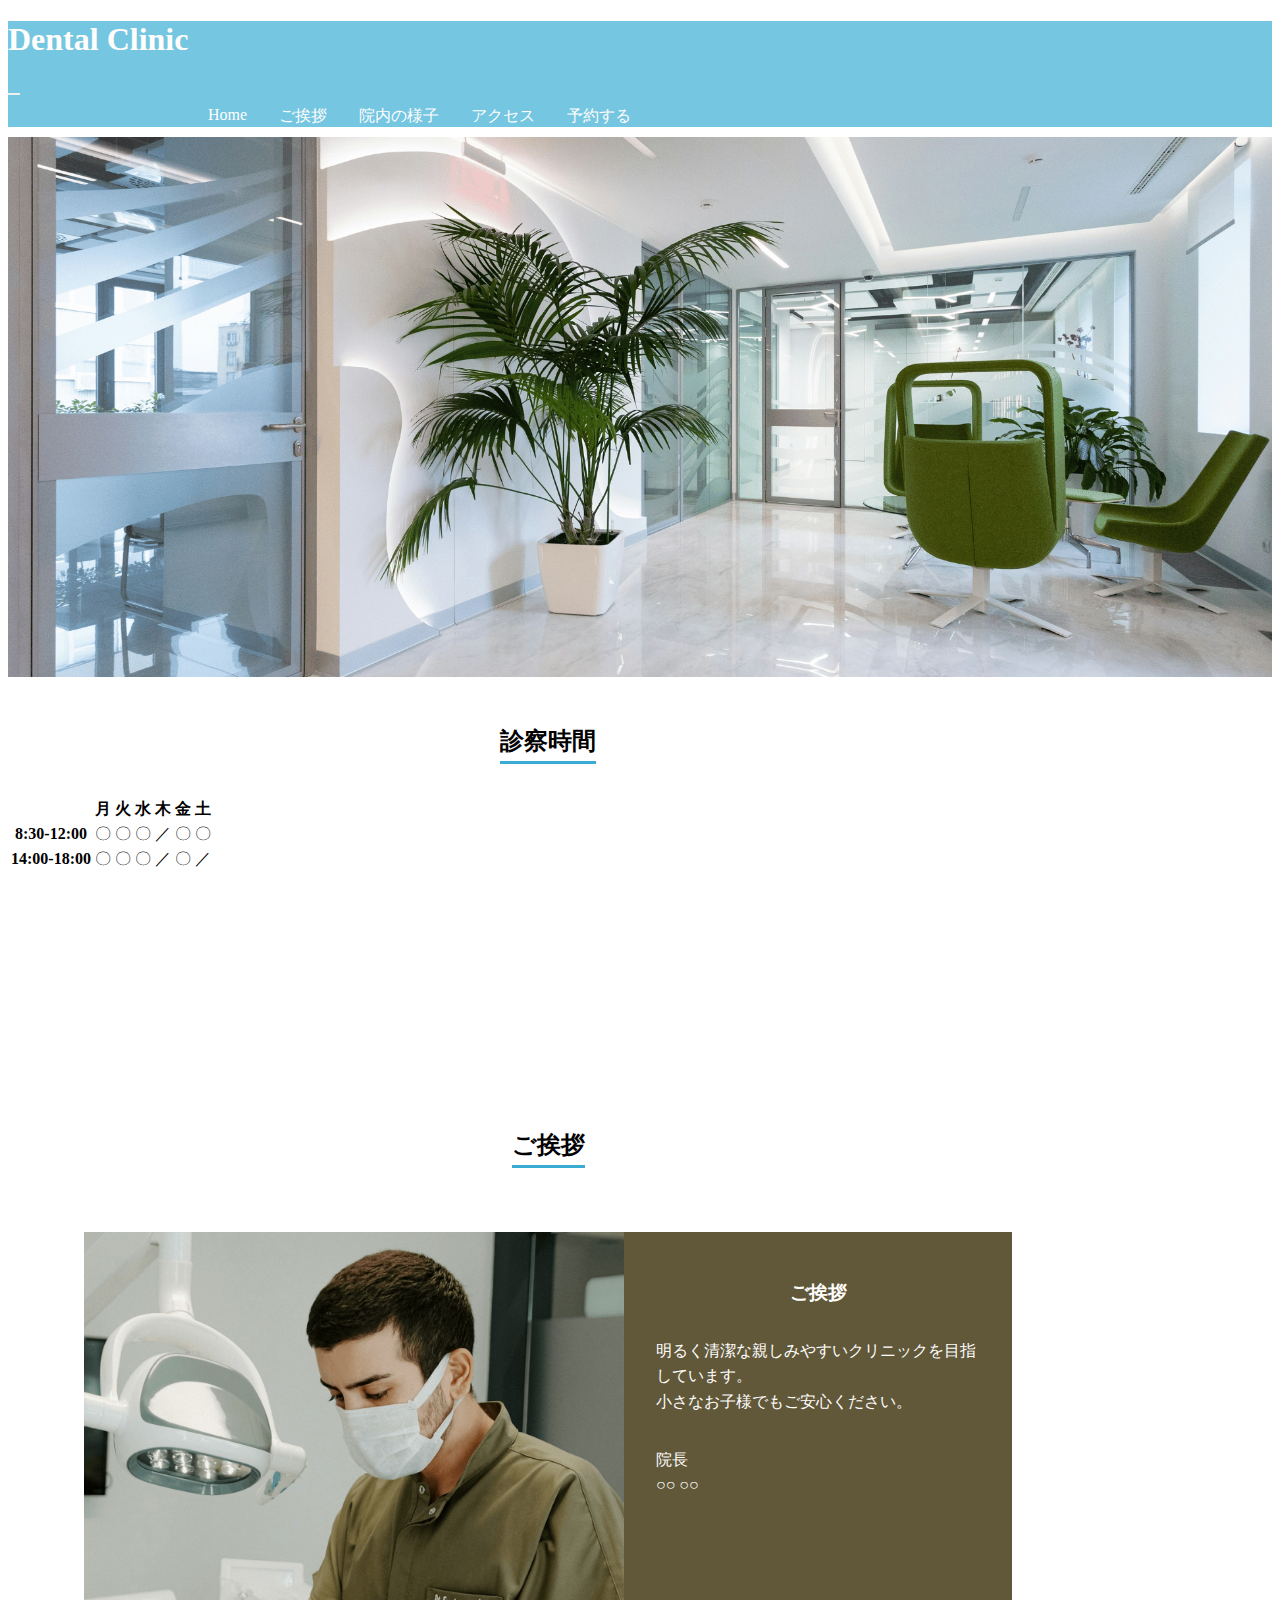
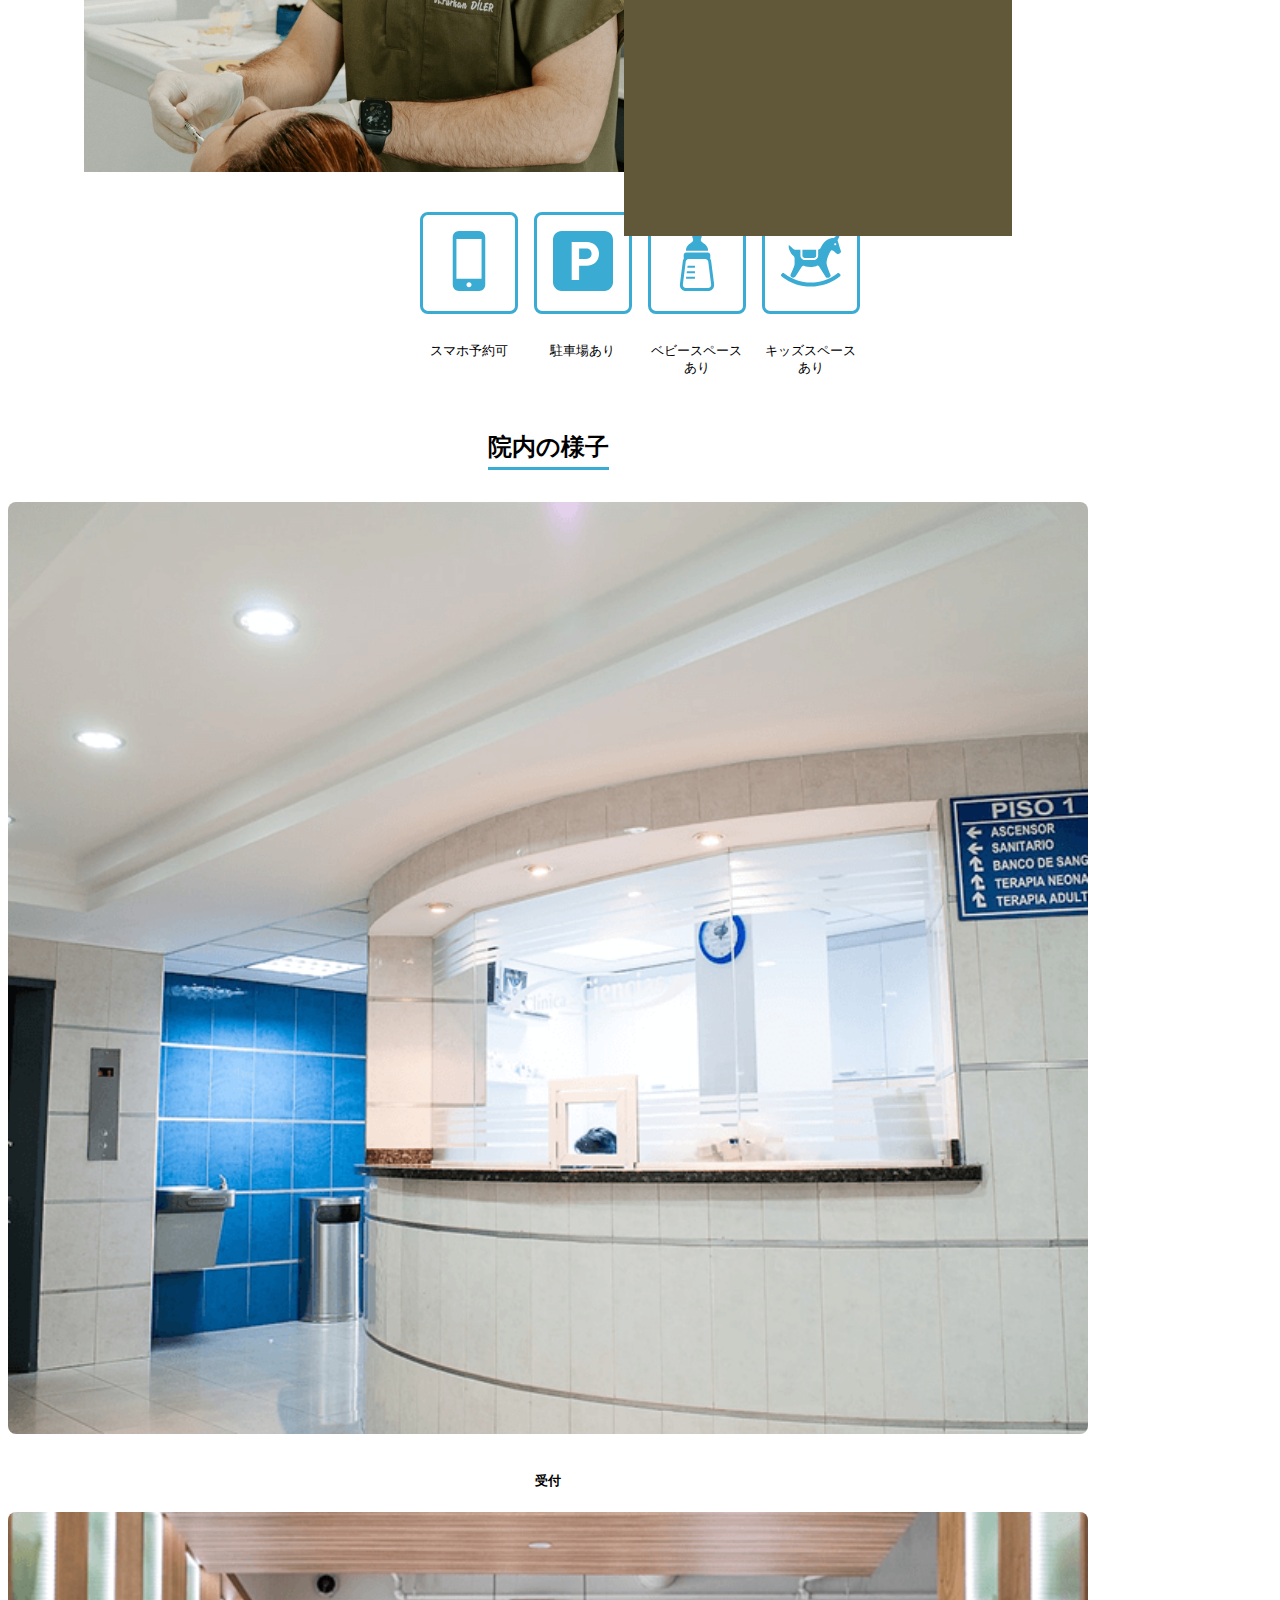
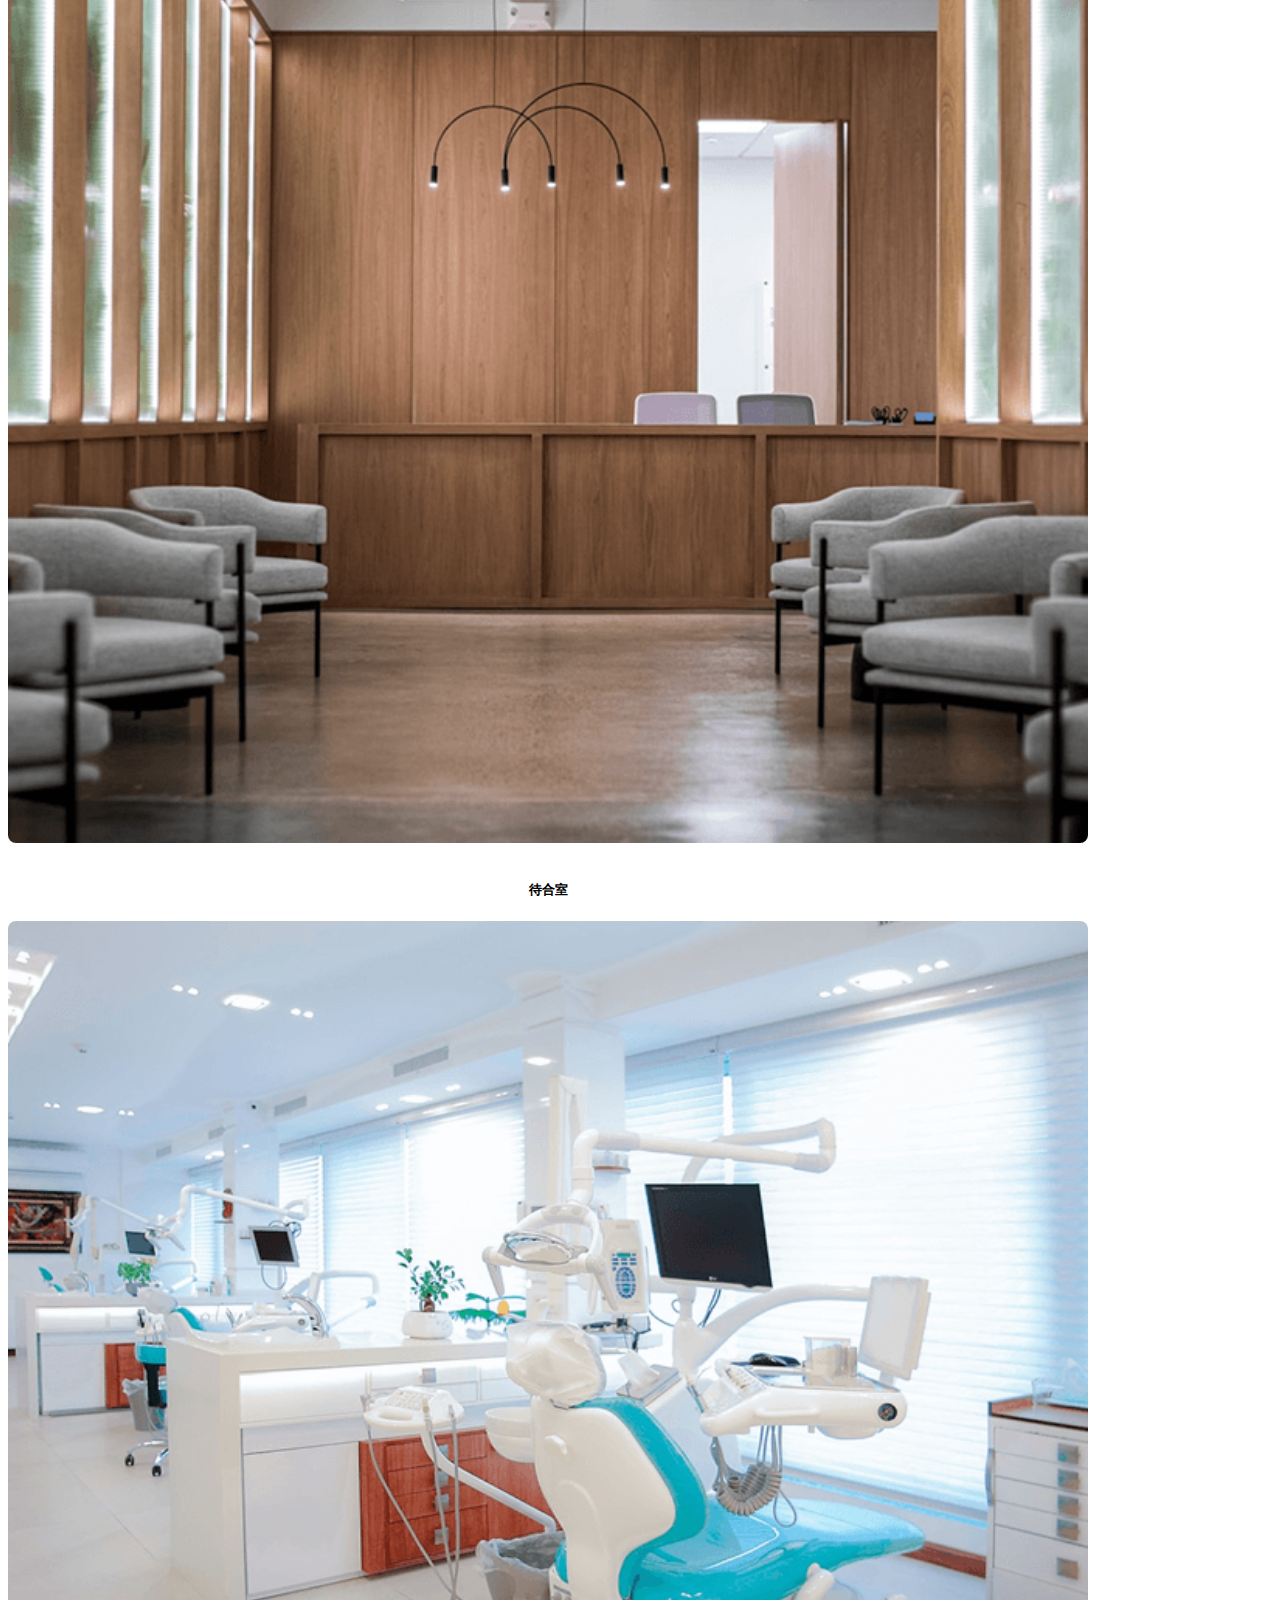
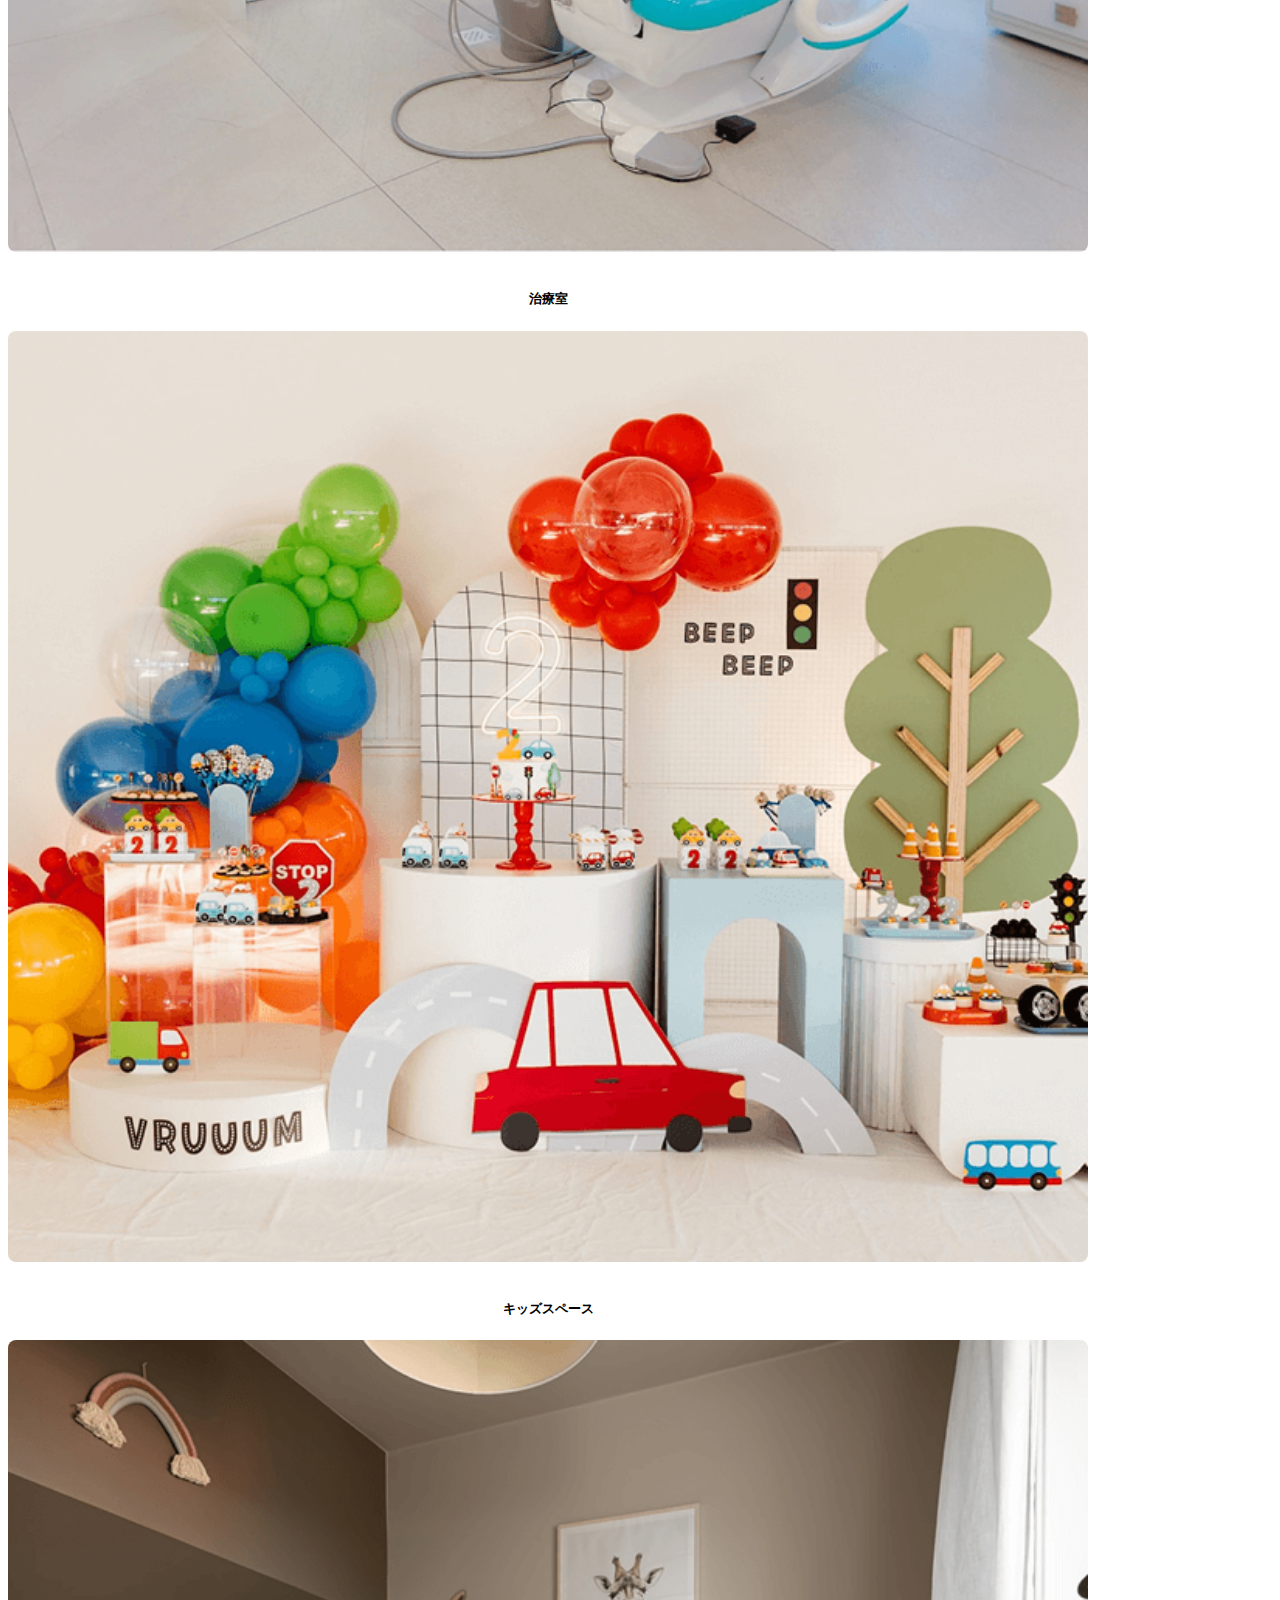
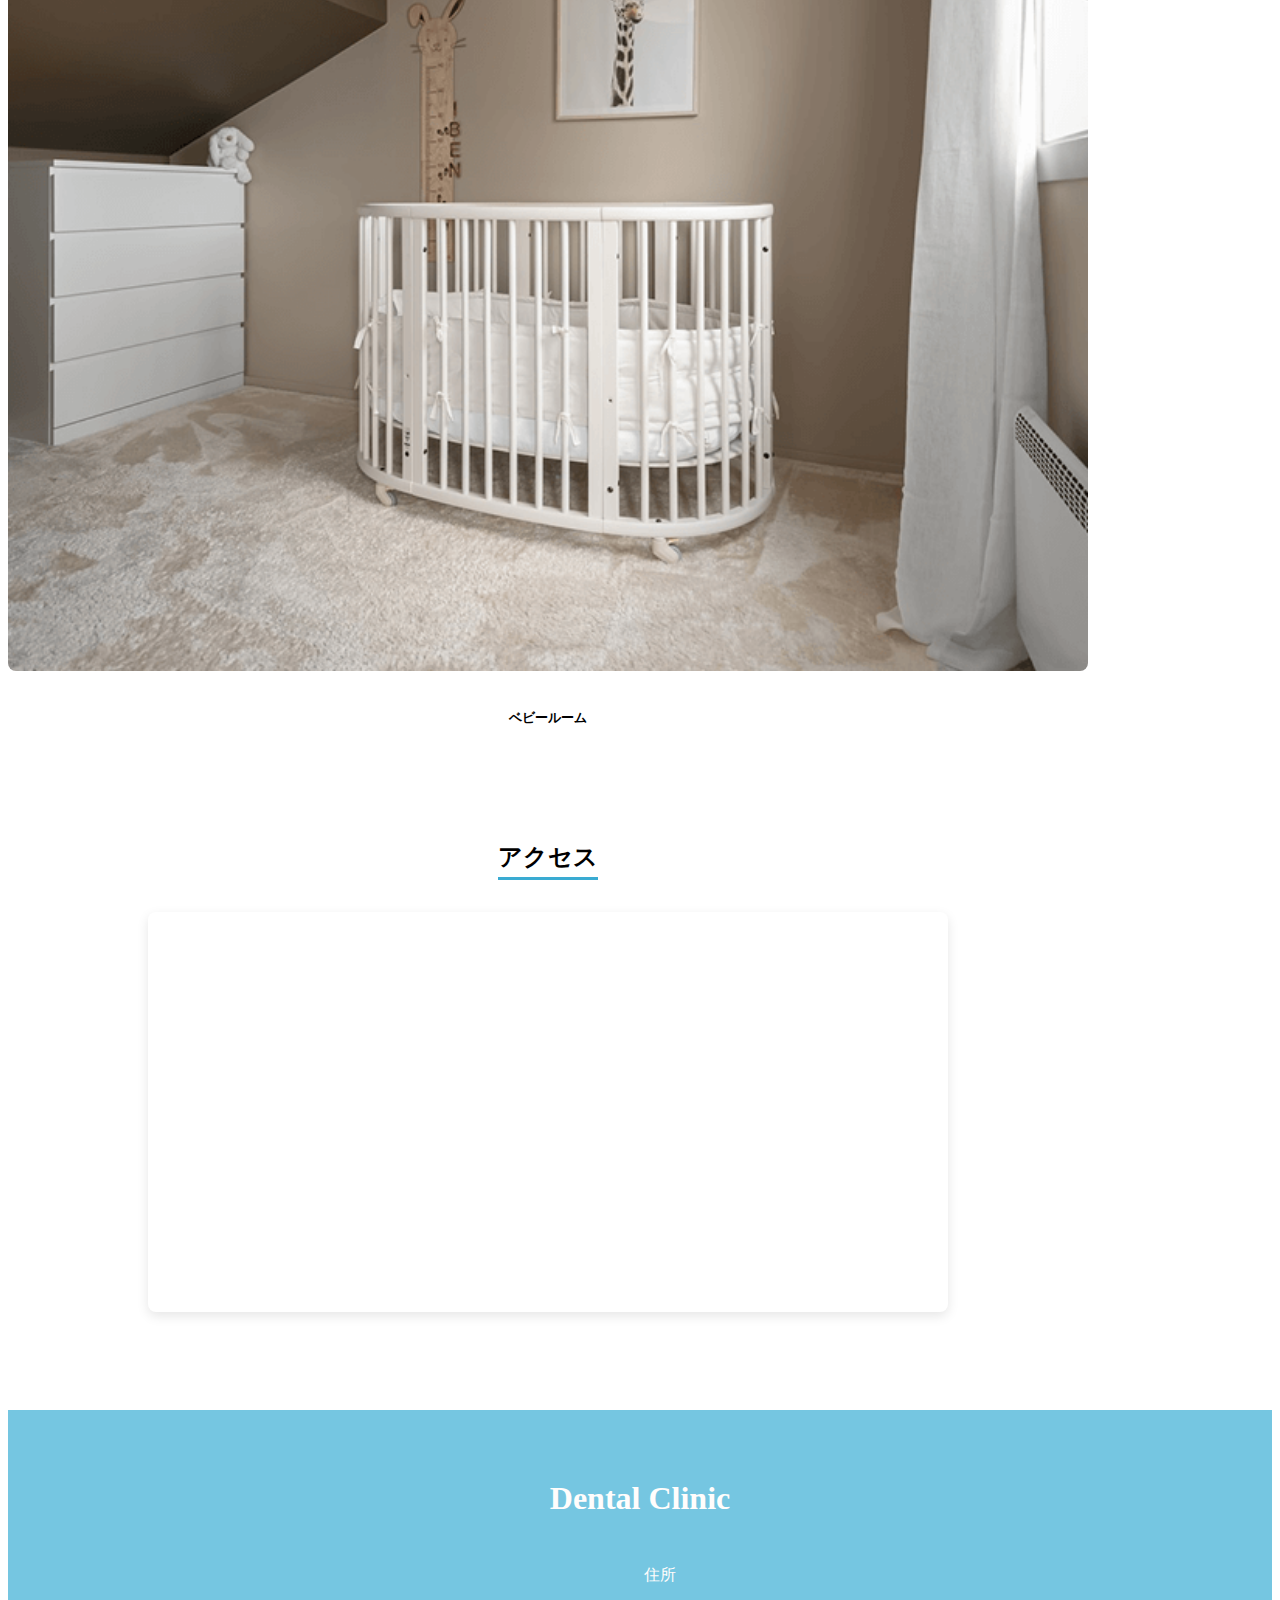
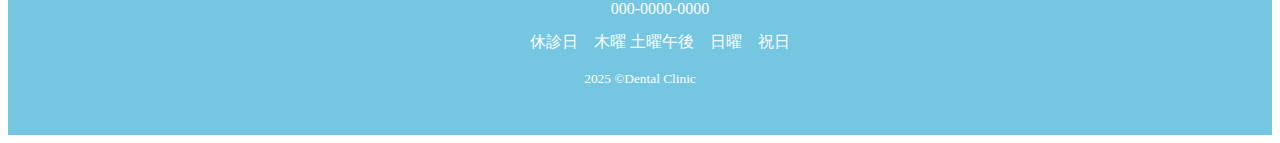
<file: index.html>
<!doctype html>
<html lang="ja">

<head>
  <meta charset="utf-8">
  <meta name="viewport" content="width=device-width, initial-scale=1">
  <title>Dental Clinic</title>
  <!-- Bootstrap css -->
  <link href="https://cdn.jsdelivr.net/npm/bootstrap@5.3.0/dist/css/bootstrap.min.css" rel="stylesheet"
    integrity="sha384-9ndCyUaIbzAi2FUVXJi0CjmCapSmO7SnpJef0486qhLnuZ2cdeRhO02iuK6FUUVM" crossorigin="anonymous">
  <!-- スタイルシート -->
  <link rel="stylesheet" href="style.css">
</head>

<body>
  <header>
    <!-- ヘッダーメニュー -->
    <nav class="navbar navbar-expand-lg fixed-top custom-navbar">
      <div class="container-fluid">
        <a class="navbar-brand" href="#">
          <h1>Dental Clinic</h1>
        </a>
        <button class="navbar-toggler" type="button" data-bs-toggle="collapse" data-bs-target="#navbarNav"
          aria-controls="navbarNav" aria-expanded="false" aria-label="Toggle navigation">
          <span class="navbar-toggler-icon"></span>
        </button>
        <div class="collapse navbar-collapse" id="navbarNav">
          <ul class="navbar-nav">
            <li class="nav-item">
              <a class="nav-link active" aria-current="page" href="index.html">Home</a>
            </li>
            <li class="nav-item">
              <a class="nav-link" href="#message">ご挨拶</a>
            </li>
            <li class="nav-item">
              <a class="nav-link" href="#clinic-view">院内の様子</a>
            </li>
            <li class="nav-item">
              <a class="nav-link" href="#access">アクセス</a>
            </li>
            <li class="nav-item">
              <a class="nav-link" href="reserve.html">予約する</a>
            </li>

          </ul>
        </div>
      </div>
    </nav>
    <section class="firstview anchor-adjust">
      <div class="hero">
        <!-- <img src="images/hero-img-sm.png" alt="クリニックの外観"> -->
      </div>
      <div class="container">
        <div class="align-center">
          <h2>診察時間</h2>
        </div>
        <table class="table">
          <thead>
            <tr>
              <th scope="col"></th>
              <th scope="col">月</th>
              <th scope="col">火</th>
              <th scope="col">水</th>
              <th scope="col">木</th>
              <th scope="col">金</th>
              <th scope="col">土</th>
            </tr>
          </thead>
          <tbody>
            <tr>
              <th scope="row">8:30-12:00</th>
              <td>〇</td>
              <td>〇</td>
              <td>〇</td>
              <td>／</td>
              <td>〇</td>
              <td>〇</td>
            </tr>
            <tr>
              <th scope="row">14:00-18:00</th>
              <td>〇</td>
              <td>〇</td>
              <td>〇</td>
              <td>／</td>
              <td>〇</td>
              <td>／</td>
            </tr>
          </tbody>
        </table>
      </div>
    </section>
  </header>

  <section class="container anchor-adjust" id="message">
    <div class="align-center">
      <h2>ご挨拶</h2>
    </div>

    <div class="intro">
      <div class="image-box">
      </div>
      <div class="text-box">
        <h3>ご挨拶</h3>
        <p>
          明るく清潔な親しみやすいクリニックを目指しています。<br>小さなお子様でもご安心ください。
        </p>
        <p class="name">院長<br>○○ ○○</p>
      </div>
    </div>
    </div>
  </section>
  
  <div class="icons">
    <div class="card">
      <div class="icon-img">
        <img src="images/icons/iPhone風のスマートフォンのアイコン素材.svg" alt="スマホ画像">
      </div>
      <p>スマホ予約可</p>
    </div>
    <div class="card">
      <div class="icon-img">
        <img src="images/icons/パーキングエリアのアイコン.svg" alt="パーキングのアイコン">
      </div>
      <p>駐車場あり</p>
    </div>
    <div class="card">
      <div class="icon-img">
        <img src="images/icons/哺乳瓶のアイコン.svg" alt="哺乳瓶のアイコン">
      </div>
      <p>ベビースペース<br>あり</p>
    </div>
    <div class="card">
      <div class="icon-img">
        <img src="images/icons/木馬のフリーアイコン.svg" alt="木馬のアイコン">
      </div>
      <p>キッズスペース<br>あり</p>
    </div>
  </div>


  <section class="container align-center anchor-adjust" id="clinic-view">
    <h2>院内の様子</h2>
    <div class="row row-cols-2 row-cols-md-3 row-cols-lg-4 g-4 mt-1">
      <div class="col">
        <div class="card">
          <img src="images/clinic-1.png" class="card-img-top" alt="クリニックの内観">
          <div class="card-body">
            <h5 class="card-title">受付</h5>
          </div>
        </div>
      </div>
      <div class="col">
        <div class="card">
          <img src="images/clinic-2.png" class="card-img-top" alt="クリニックの内観">
          <div class="card-body">
            <h5 class="card-title">待合室</h5>
          </div>
        </div>
      </div>
      <div class="col">
        <div class="card">
          <img src="images/clinic-3.png" class="card-img-top" alt="クリニックの内観">
          <div class="card-body">
            <h5 class="card-title">治療室</h5>
          </div>
        </div>
      </div>
      <div class="col">
        <div class="card">
          <img src="images/clinic-4.png" class="card-img-top" alt="クリニックの内観">
          <div class="card-body">
            <h5 class="card-title">キッズスペース</h5>
          </div>
        </div>
      </div>
      <div class="col">
        <div class="card">
          <img src="images/clinic-5.png" class="card-img-top" alt="クリニックの内観">
          <div class="card-body">
            <h5 class="card-title">ベビールーム</h5>
          </div>
        </div>
      </div>
    </div>
  </section>

  <section class="container align-center anchor-adjust" id="access">
    <h2>アクセス</h2>
    <div class="map-wrapper mt-1">
      <iframe
        src="https://www.google.com/maps/embed?pb=!1m14!1m12!1m3!1d5452.539028203762!2d139.7030498696456!3d35.64992987417659!2m3!1f0!2f0!3f0!3m2!1i1024!2i768!4f13.1!5e0!3m2!1sja!2sjp!4v1752715354498!5m2!1sja!2sjp"
        width="400" height="500" style="border:0;" allowfullscreen="" loading="lazy"
        referrerpolicy="no-referrer-when-downgrade"></iframe>
    </div>
  </section>

  <footer>
    <h1><a href="index.html">Dental Clinic</a></h1>
    <ul class="info">
      <li>住所</li>
      <li>000-0000-0000</li>
      <li>休診日　木曜 土曜午後　日曜　祝日</li>
    </ul>
    <small>2025 &copy;Dental Clinic</small>

  </footer>

  <script src="https://cdn.jsdelivr.net/npm/bootstrap@5.3.0/dist/js/bootstrap.bundle.min.js"></script>
</body>

</html>
</file>
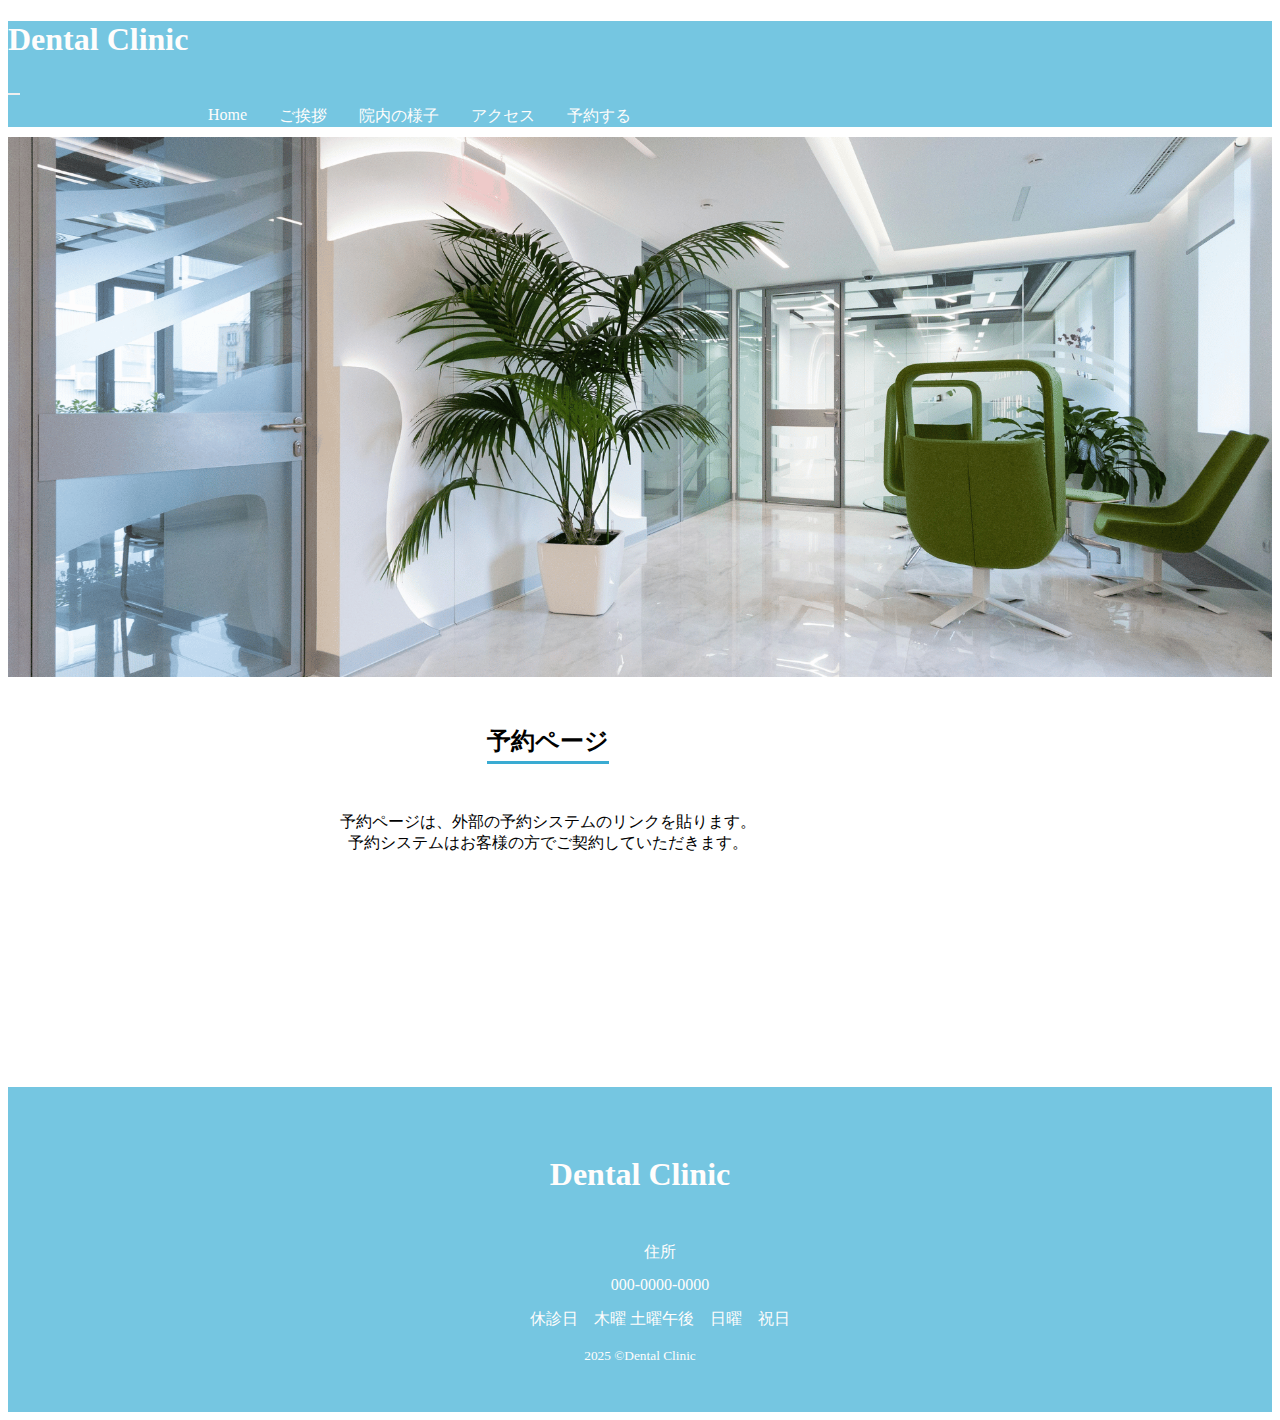
<file: reserve.html>
<!doctype html>
<html lang="ja">

<head>
  <meta charset="utf-8">
  <meta name="viewport" content="width=device-width, initial-scale=1">
  <title>Dental Clinic</title>
  <!-- Bootstrap css -->
  <link href="https://cdn.jsdelivr.net/npm/bootstrap@5.3.0/dist/css/bootstrap.min.css" rel="stylesheet"
    integrity="sha384-9ndCyUaIbzAi2FUVXJi0CjmCapSmO7SnpJef0486qhLnuZ2cdeRhO02iuK6FUUVM" crossorigin="anonymous">
  <!-- スタイルシート -->
  <link rel="stylesheet" href="style.css">
</head>

<body>
  <header>
    <!-- ヘッダーメニュー -->
    <nav class="navbar navbar-expand-lg fixed-top custom-navbar">
      <div class="container-fluid">
        <a class="navbar-brand" href="#">
          <h1>Dental Clinic</h1>
        </a>
        <button class="navbar-toggler" type="button" data-bs-toggle="collapse" data-bs-target="#navbarNav"
          aria-controls="navbarNav" aria-expanded="false" aria-label="Toggle navigation">
          <span class="navbar-toggler-icon"></span>
        </button>
        <div class="collapse navbar-collapse" id="navbarNav">
          <ul class="navbar-nav">
            <li class="nav-item">
              <a class="nav-link active" aria-current="page" href="index.html">Home</a>
            </li>
            <li class="nav-item">
              <a class="nav-link" href="index.html#message">ご挨拶</a>
            </li>
            <li class="nav-item">
              <a class="nav-link" href="index.html#clinic-view">院内の様子</a>
            </li>
            <li class="nav-item">
              <a class="nav-link" href="index.html#access">アクセス</a>
            </li>
            <li class="nav-item">
              <a class="nav-link" href="#reserve">予約する</a>
            </li>
          </ul>
        </div>
      </div>
    </nav>
    <section class="firstview anchor-adjust">
      <div class="hero">
        <!-- <img src="images/hero-img-sm.png" alt="クリニックの外観"> -->
      </div>
      <div class="container">
        <div class="align-center">
          <h2>予約ページ</h2>
          <p>予約ページは、外部の予約システムのリンクを貼ります。<br>予約システムはお客様の方でご契約していただきます。</p>
        </div>
      </div>
    </section>

  </header>


  <footer>
    <h1><a href="index.html">Dental Clinic</a></h1>
    <ul class="info">
      <li>住所</li>
      <li>000-0000-0000</li>
      <li>休診日　木曜 土曜午後　日曜　祝日</li>
    </ul>
    <small>2025 &copy;Dental Clinic</small>

  </footer>

  <script src="https://cdn.jsdelivr.net/npm/bootstrap@5.3.0/dist/js/bootstrap.bundle.min.js"></script>
</body>

</html>
</file>
<file: style.css>
@charset "UTF-8";

/* style.css など */
:root {
  --main-color: #75c6e1;
  --sub-color: #fffdfc;
  /* --font-size-base: 16px; */
  --bs-body-tertiary-bg: #a1dcf0;
  --hover-color: #375d69;
}

body {
  font-size: 100%;
}

.anchor-adjust {
  position: relative;
  top: -50px;
  /* ヘッダーの高さに合わせて調整 */
  padding-top: 60px;
}

.container {
  max-width: 1080px;
}

.align-center {
  text-align: center;
}

a {
  text-decoration: none;
  color: var(--sub-color);
}

a:hover {
  color: var(--hover-color);
}

ul {
  list-style: none;
  color: var(--sub-color);
}

li {
  padding-top: 0.5rem;
}


img {
  width: 100%;
}

h1 {
  color: var(--sub-color);
}

h2 {
  display: inline-block;
  /* テキストの幅に合わせる */
  border-bottom: 3px solid #3AABD2;
  /* 下線の太さと色を指定 */
  padding-bottom: 4px;
  /* 下線との間隔を調整（任意） */
}

h3 {
  text-align: center;
}

.custom-navbar {
  background-color: var(--main-color);
}

.navbar-nav {
  margin: 0 auto;
  display: table;
  float: none;
  display: flex;
  gap: 2rem;
  margin-left: 10rem;
}

.navbar-toggler {
  border: 0;
}

.navbar-toggler-icon {
  background-image: url("data:image/svg+xml;charset=utf8,%3Csvg viewBox='0 0 30 30' xmlns='http://www.w3.org/2000/svg'%3E%3Cpath stroke='%23fffdfc' stroke-width='2' d='M4 7h22M4 15h22M4 23h22'/%3E%3C/svg%3E");
}

.navbar-toggler:focus {
  outline: none;
  box-shadow: none;
}

.navbar-nav a {
  color: var(--sub-color);
}

.navbar-nav a:hover {
  color: var(--hover-color);
}

.nav-link.active {
  color: var(--sub-color) !important;
  /* ご希望の色に変更 */
}

.nav-link.active:hover {
  color: var(--hover-color) !important;
  /* 好みのホバー色に調整 */
}

.hero {
  margin-bottom: 1rem;
}

.firstview {
  height: 100vh;
}

.clinic-hours {
  width: 100%;
  max-width: 600px;
  margin: 2em auto;
  border-collapse: collapse;
  font-family: "Helvetica Neue", sans-serif;
  text-align: center;
  background-color: #fffdfc;
  box-shadow: 0 4px 8px rgba(0, 0, 0, 0.1);
}

.clinic-hours caption {
  font-size: 1.5em;
  margin-bottom: 0.5em;
  font-weight: bold;
  color: #333;
}

.clinic-hours th,
.clinic-hours td {
  padding: 0.8em;
  border: 1px solid #ccc;
}

.clinic-hours thead {
  background-color: #f7f7f7;
}

.intro {
  display: flex;
  /* background-color: beige; */
  gap: 1rem;
  text-align: center;
  justify-content: center;
  margin-top: 2rem;
  position: relative;
  width: 100%;
  height: 50vh;
}

.image-box {
  width: 100%;
  height: 100%;
  background-image: url(images/doctor.png);
  background-position: top;
  background-repeat: no-repeat;
  background-size: cover;
}

.text-box {
  background-color: #332f2f30;
  width: 40%;
  height: 100%;
  word-break: break-word;
  overflow-wrap: break-word;
  white-space: normal;
  text-align: left;
  padding: 1rem;
  position: absolute;
  right: 0;
  z-index: 1;
}

.text-box h3 {
  color: var(--sub-color);
  margin-top: 1rem;
}

.text-box p {
  font-size: 1rem !important;
  color: var(--sub-color);
}

.icons {
  display: flex;
  flex-wrap: wrap;
  justify-content: center;
  max-width: 100%;
  margin-top: 2rem;
  gap: 1rem;
  margin: 0 auto;
  /* カードの間隔も調整できます */
}

.icon-img img {
  width: 80px;
  /* モバイル時のアイコンサイズ */
}

.icons p {
  word-break: break-word;
  overflow-wrap: break-word;
  white-space: normal;
  font-size: 0.8rem;

}

.card {
  display: flex;
  flex-direction: column;
  text-align: center;
  gap: 1rem;
  border-radius: 0;
  border: 0;
}

.card-img-top {
  border-radius: 8px;
}

.icon-img {
  border: 3px solid #3AABD2;
  padding: 1rem;
  border-radius: 8px;
}

.map-wrapper {
  width: 100%;
  max-width: 800px;
  margin: 0 auto;
  margin-bottom: 3rem;
  aspect-ratio: 4 / 3;
}

.map-wrapper iframe {
  width: 100%;
  height: 100%;
  border: 0;
  border-radius: 8px;
  box-shadow: 0 4px 12px rgba(0, 0, 0, 0.1);
}


iframe {
  display: block;
  margin: 0 auto;
}

footer {
  display: flex;
  flex-direction: column;
  text-align: center;
  justify-content: center;
  background-color: var(--main-color);
  padding: 3rem;
  color: var(--sub-color);
}

footer a {
  color: var(--sub-color);
}

footer ul {
  color: var(--sub-color);
}

.info {
  font-size: 1rem;
  line-height: 1.6;
}

/* スマホ版 */
@media(max-width: 959px) {
  .hero {
    height: 50vh;
    background-image: url(images/hero-img-sm.png);
    background-repeat: no-repeat;
    background-position: center;
    background-size: cover;
  }

  h3 {
    font-size: 1.2rem;
  }
}

/* タブレット版 */
@media(min-width:768px) {

  /* .icons {
    max-width: 60%;
  } */
  .anchor-adjust {
    scroll-margin-top: 0;
  }

  .image-box {
    width: 50%;
    height: 60vh;
    background-image: url(images/doctor.png);
    background-position: center;
    background-repeat: no-repeat;
    background-size: cover;
  }

  .text-box {
    background-color: rgb(97, 88, 58);
    width: 50%;
    height: 60vh;
    word-break: break-word;
    overflow-wrap: break-word;
    white-space: normal;
    text-align: left;
    padding: 2rem;
    position: relative;
  }
}

/* デスクトップ版 */
@media(min-width:960px) {
  .anchor-adjust {
    scroll-margin-top: 30px;
  }

  .hero {
    width: 100%;
    height: 60vh;
    background-image: url(images/hero-img-lg.png);
    background-repeat: no-repeat;
    background-position: center;
    background-size: cover;
  }

  .intro {
    width: 100%;
    margin-top: 2rem;
    gap: 2rem;
    text-align: center;
  }

  .image-box {
    width: 50%;
    height: 60vh;
    background-image: url(images/doctor.png);
    background-position: top;
    background-repeat: no-repeat;
    background-size: cover;
  }


  .text-box {
    background-color: rgb(97, 88, 58);
    width: 30%;
    height: 60vh;
    word-break: break-word;
    overflow-wrap: break-word;
    white-space: normal;
    text-align: left;
    padding: 2rem;
  }

}

.text-box p {
  line-height: 1.6;
  font-size: 1.5rem;
  margin-top: 2rem;
}

.icons {
  max-width: 60%;
  margin-top: 5rem;
  /* background-color: #d9d9d9; */
}

.icon-img img {
  width: 60px;
  /* デスクトップで縮小 */
}

.map-wrapper {
  height: 400px;
}

.iframe {
  height: auto;
}

h2 {
  margin: 2rem;
}

.intro {
  gap: 0;
}
</file>
